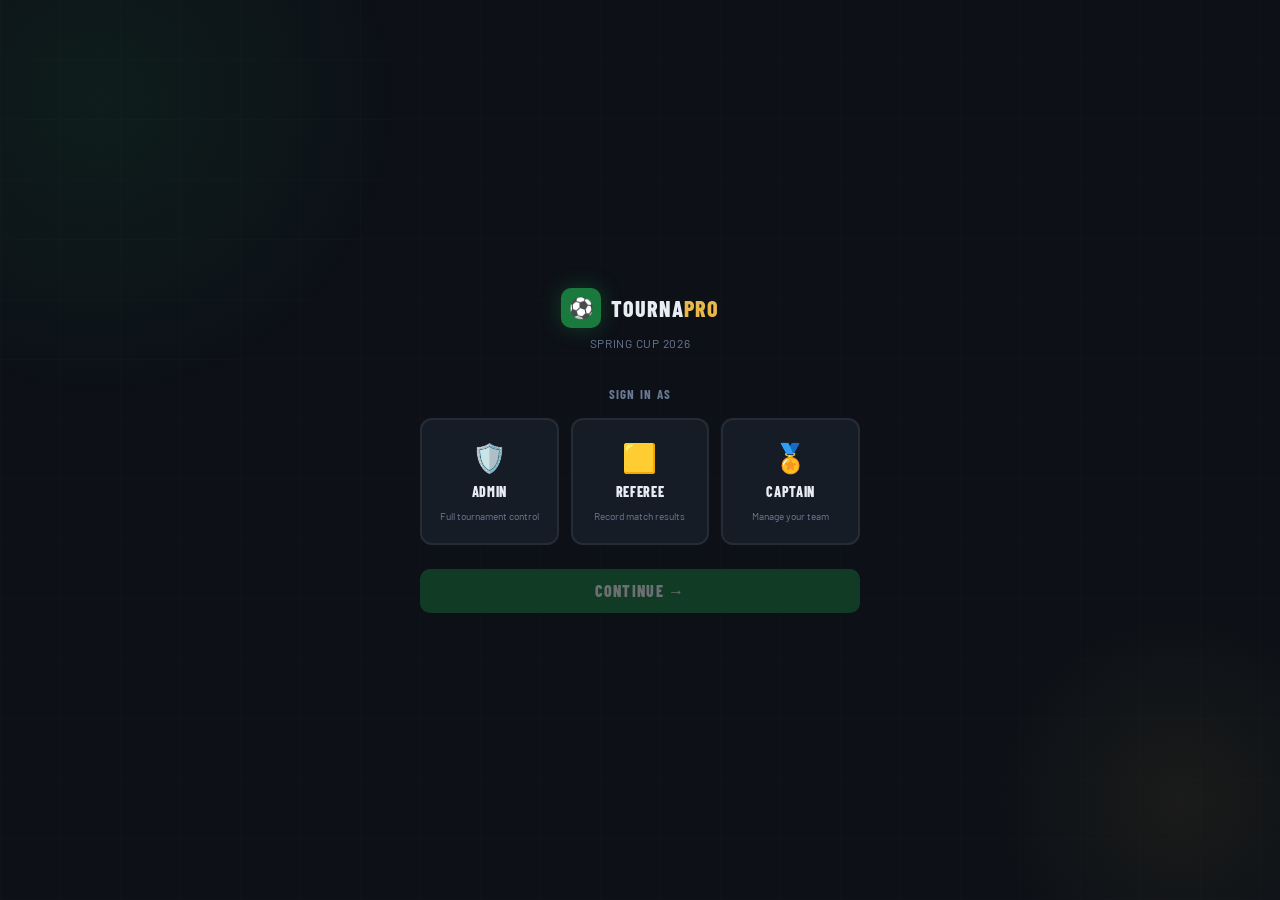
<file: index.html>
<!DOCTYPE html>
<html lang="en">
<head>
<meta charset="UTF-8">
<meta name="viewport" content="width=device-width, initial-scale=1.0">
<title>TournaPro — Login</title>
<link href="https://fonts.googleapis.com/css2?family=Barlow+Condensed:wght@400;600;700;800;900&family=Barlow:wght@400;500;600&display=swap" rel="stylesheet">
<style>
*, *::before, *::after { box-sizing: border-box; margin: 0; padding: 0; }
:root {
  --green: #1a7a3e; --green-light: #22a050; --green-dark: #0f4d26;
  --gold: #e8b84b; --bg: #0d1117; --surface: #161c26;
  --surface2: #1e2736; --border: rgba(255,255,255,0.07);
  --text: #e8edf5; --muted: #6b7a94; --red: #e84b4b; --blue: #3b8bd4;
}
body {
  font-family: 'Barlow', sans-serif;
  background: var(--bg); color: var(--text);
  min-height: 100vh; display: flex; align-items: center; justify-content: center;
}
body::before {
  content: ''; position: fixed; inset: 0;
  background:
    repeating-linear-gradient(90deg, rgba(255,255,255,0.012) 0px, rgba(255,255,255,0.012) 1px, transparent 1px, transparent 60px),
    repeating-linear-gradient(0deg, rgba(255,255,255,0.012) 0px, rgba(255,255,255,0.012) 1px, transparent 1px, transparent 60px);
  pointer-events: none; z-index: 0;
}
.glow {
  position: fixed; width: 600px; height: 600px; border-radius: 50%;
  background: radial-gradient(circle, rgba(26,122,62,0.12) 0%, transparent 70%);
  top: -200px; left: -200px; pointer-events: none; z-index: 0;
}
.glow2 {
  position: fixed; width: 400px; height: 400px; border-radius: 50%;
  background: radial-gradient(circle, rgba(232,184,75,0.06) 0%, transparent 70%);
  bottom: -100px; right: -100px; pointer-events: none; z-index: 0;
}
.login-wrap {
  position: relative; z-index: 1;
  width: 440px; max-width: 95vw;
  animation: fadeUp 0.5s ease both;
}
.logo-area { text-align: center; margin-bottom: 36px; }
.logo-badge { display: inline-flex; align-items: center; gap: 10px; margin-bottom: 8px; }
.logo-icon {
  width: 40px; height: 40px; background: var(--green);
  border-radius: 10px; display: flex; align-items: center; justify-content: center;
  font-size: 20px; box-shadow: 0 0 20px rgba(26,122,62,0.4);
}
.logo-text {
  font-family: 'Barlow Condensed', sans-serif;
  font-weight: 800; font-size: 22px; letter-spacing: 0.05em; text-transform: uppercase;
}
.logo-text span { color: var(--gold); }
.logo-sub { font-size: 12px; color: var(--muted); letter-spacing: 0.06em; text-transform: uppercase; }
#step-role { display: block; }
#step-details { display: none; }
.step-title {
  font-family: 'Barlow Condensed', sans-serif;
  font-size: 13px; font-weight: 700; text-transform: uppercase;
  letter-spacing: 0.1em; color: var(--muted); text-align: center; margin-bottom: 16px;
}
.role-cards { display: grid; grid-template-columns: 1fr 1fr 1fr; gap: 12px; margin-bottom: 24px; }
.role-card {
  background: var(--surface); border: 2px solid var(--border);
  border-radius: 12px; padding: 20px 12px;
  text-align: center; cursor: pointer; transition: all 0.2s; user-select: none;
}
.role-card:hover { border-color: rgba(255,255,255,0.15); transform: translateY(-2px); }
.role-card.selected { border-color: var(--green-light); background: rgba(26,122,62,0.12); }
.role-icon { font-size: 28px; margin-bottom: 8px; display: block; transition: transform 0.2s; }
.role-card.selected .role-icon { transform: scale(1.1); }
.role-name {
  font-family: 'Barlow Condensed', sans-serif;
  font-size: 14px; font-weight: 800; text-transform: uppercase;
  letter-spacing: 0.05em; display: block; margin-bottom: 4px;
}
.role-desc { font-size: 10px; color: var(--muted); line-height: 1.4; }
.btn-continue {
  width: 100%; padding: 12px; border-radius: 10px;
  background: var(--green); color: #fff;
  font-family: 'Barlow Condensed', sans-serif;
  font-size: 16px; font-weight: 800; text-transform: uppercase;
  letter-spacing: 0.08em; border: none; cursor: pointer;
  transition: all 0.2s; opacity: 0.4; pointer-events: none;
}
.btn-continue.active { opacity: 1; pointer-events: all; }
.btn-continue.active:hover { background: var(--green-light); transform: translateY(-1px); }
.detail-card {
  background: var(--surface); border: 1px solid var(--border);
  border-radius: 14px; overflow: hidden;
}
.detail-header {
  padding: 18px 22px; border-bottom: 1px solid var(--border);
  display: flex; align-items: center; gap: 12px;
}
.selected-role-badge {
  width: 40px; height: 40px; border-radius: 10px;
  background: rgba(26,122,62,0.2); border: 1px solid var(--green);
  display: flex; align-items: center; justify-content: center; font-size: 20px;
}
.detail-header-text .title {
  font-family: 'Barlow Condensed', sans-serif;
  font-size: 16px; font-weight: 800; text-transform: uppercase; letter-spacing: 0.05em;
}
.detail-header-text .sub { font-size: 11px; color: var(--muted); }
.detail-body { padding: 22px; }
.form-group { margin-bottom: 16px; }
.form-label {
  display: block; font-size: 11px; font-weight: 600;
  text-transform: uppercase; letter-spacing: 0.08em; color: var(--muted); margin-bottom: 6px;
}
.form-input {
  width: 100%; padding: 10px 14px;
  background: var(--surface2); border: 1px solid var(--border);
  border-radius: 8px; color: var(--text); font-size: 14px;
  font-family: 'Barlow', sans-serif; outline: none; transition: border-color 0.15s;
}
.form-input:focus { border-color: var(--green); }
.form-input::placeholder { color: var(--muted); }
.btn-login {
  width: 100%; padding: 12px; border-radius: 10px;
  background: var(--gold); color: #000;
  font-family: 'Barlow Condensed', sans-serif;
  font-size: 16px; font-weight: 800; text-transform: uppercase;
  letter-spacing: 0.08em; border: none; cursor: pointer; transition: all 0.2s;
}
.btn-login:hover { background: #f0c860; transform: translateY(-1px); }
.back-btn {
  display: flex; align-items: center; gap: 6px;
  background: none; border: none; color: var(--muted);
  font-size: 12px; cursor: pointer; font-family: 'Barlow', sans-serif;
  padding: 0 0 16px; transition: color 0.15s;
}
.back-btn:hover { color: var(--text); }
@keyframes fadeUp { from { opacity:0; transform: translateY(16px); } to { opacity:1; transform: translateY(0); } }
@keyframes stepIn { from { opacity:0; transform: translateX(20px); } to { opacity:1; transform: translateX(0); } }
.step-anim { animation: stepIn 0.3s ease both; }
</style>
</head>
<body>
<div class="glow"></div>
<div class="glow2"></div>
<div class="login-wrap">
  <div class="logo-area">
    <div class="logo-badge">
      <div class="logo-icon">⚽</div>
      <div class="logo-text">Tourna<span>Pro</span></div>
    </div>
    <div class="logo-sub">Spring Cup 2026</div>
  </div>

  <!-- STEP 1 -->
  <div id="step-role">
    <div class="step-title">Sign in as</div>
    <div class="role-cards">
      <div class="role-card" onclick="selectRole('admin', this)">
        <span class="role-icon">🛡️</span>
        <span class="role-name">Admin</span>
        <span class="role-desc">Full tournament control</span>
      </div>
      <div class="role-card" onclick="selectRole('referee', this)">
        <span class="role-icon">🟨</span>
        <span class="role-name">Referee</span>
        <span class="role-desc">Record match results</span>
      </div>
      <div class="role-card" onclick="selectRole('captain', this)">
        <span class="role-icon">🏅</span>
        <span class="role-name">Captain</span>
        <span class="role-desc">Manage your team</span>
      </div>
    </div>
    <button class="btn-continue" id="btn-continue" onclick="goToDetails()">Continue →</button>
  </div>

  <!-- STEP 2 -->
  <div id="step-details">
    <button class="back-btn" onclick="goBack()">← Back</button>
    <div class="detail-card">
      <div class="detail-header">
        <div class="selected-role-badge" id="detail-icon">🛡️</div>
        <div class="detail-header-text">
          <div class="title" id="detail-role-title">Administrator</div>
          <div class="sub">Enter your credentials to continue</div>
        </div>
      </div>
      <div class="detail-body">
        <div class="form-group">
          <label class="form-label">Your Name</label>
          <input class="form-input" id="input-name" type="text" placeholder="e.g. Ali Hassan" autocomplete="off">
        </div>
        <div class="form-group">
          <label class="form-label">Password</label>
          <input class="form-input" id="input-password" type="password" placeholder="••••••••" onkeydown="if(event.key==='Enter')doLogin()">
        </div>
        <button class="btn-login" onclick="doLogin()">Sign In</button>
      </div>
    </div>
  </div>
</div>

<script>
let selectedRole = null;
const roleInfo = {
  admin:   { icon: '🛡️', title: 'Administrator' },
  referee: { icon: '🟨', title: 'Referee' },
  captain: { icon: '🏅', title: 'Team Captain' },
};

function selectRole(role, el) {
  document.querySelectorAll('.role-card').forEach(c => c.classList.remove('selected'));
  el.classList.add('selected');
  selectedRole = role;
  document.getElementById('btn-continue').classList.add('active');
}

function goToDetails() {
  if (!selectedRole) return;
  document.getElementById('step-role').style.display = 'none';
  const step2 = document.getElementById('step-details');
  step2.style.display = 'block';
  step2.querySelector('.detail-card').classList.remove('step-anim');
  void step2.querySelector('.detail-card').offsetWidth;
  step2.querySelector('.detail-card').classList.add('step-anim');
  document.getElementById('detail-icon').textContent = roleInfo[selectedRole].icon;
  document.getElementById('detail-role-title').textContent = roleInfo[selectedRole].title;
  document.getElementById('input-name').focus();
}

function goBack() {
  document.getElementById('step-details').style.display = 'none';
  document.getElementById('step-role').style.display = 'block';
}

async function doLogin() {
  const name = document.getElementById('input-name').value.trim();
  const pass = document.getElementById('input-password').value;
  if (!name) { document.getElementById('input-name').focus(); return; }
  if (!pass)  { document.getElementById('input-password').focus(); return; }

  const btn = document.querySelector('.btn-login');
  btn.textContent = 'Signing in…';
  btn.disabled = true;

  try {
    const res = await fetch('/api/auth/login', {
      method: 'POST',
      headers: { 'Content-Type': 'application/json' },
      body: JSON.stringify({ name, password: pass, role: selectedRole })
    });
    const data = await res.json();

    if (res.ok) {
      localStorage.setItem('tp_user', JSON.stringify(data.user));
      window.location.href = 'mainPage.html';
    } else {
      showLoginError(data.message || 'Invalid credentials');
    }
  } catch (err) {
    showLoginError('Cannot reach server. Is Flask running?');
  } finally {
    btn.textContent = 'Sign In';
    btn.disabled = false;
  }
}

function showLoginError(msg) {
  let el = document.getElementById('login-error');
  if (!el) {
    el = document.createElement('div');
    el.id = 'login-error';
    el.style.cssText = 'color:#e84b4b;font-size:12px;text-align:center;margin-top:10px;font-weight:600;';
    document.querySelector('.detail-body').appendChild(el);
  }
  el.textContent = '❌ ' + msg;
}
</script>
</body>
</html>
</file>
